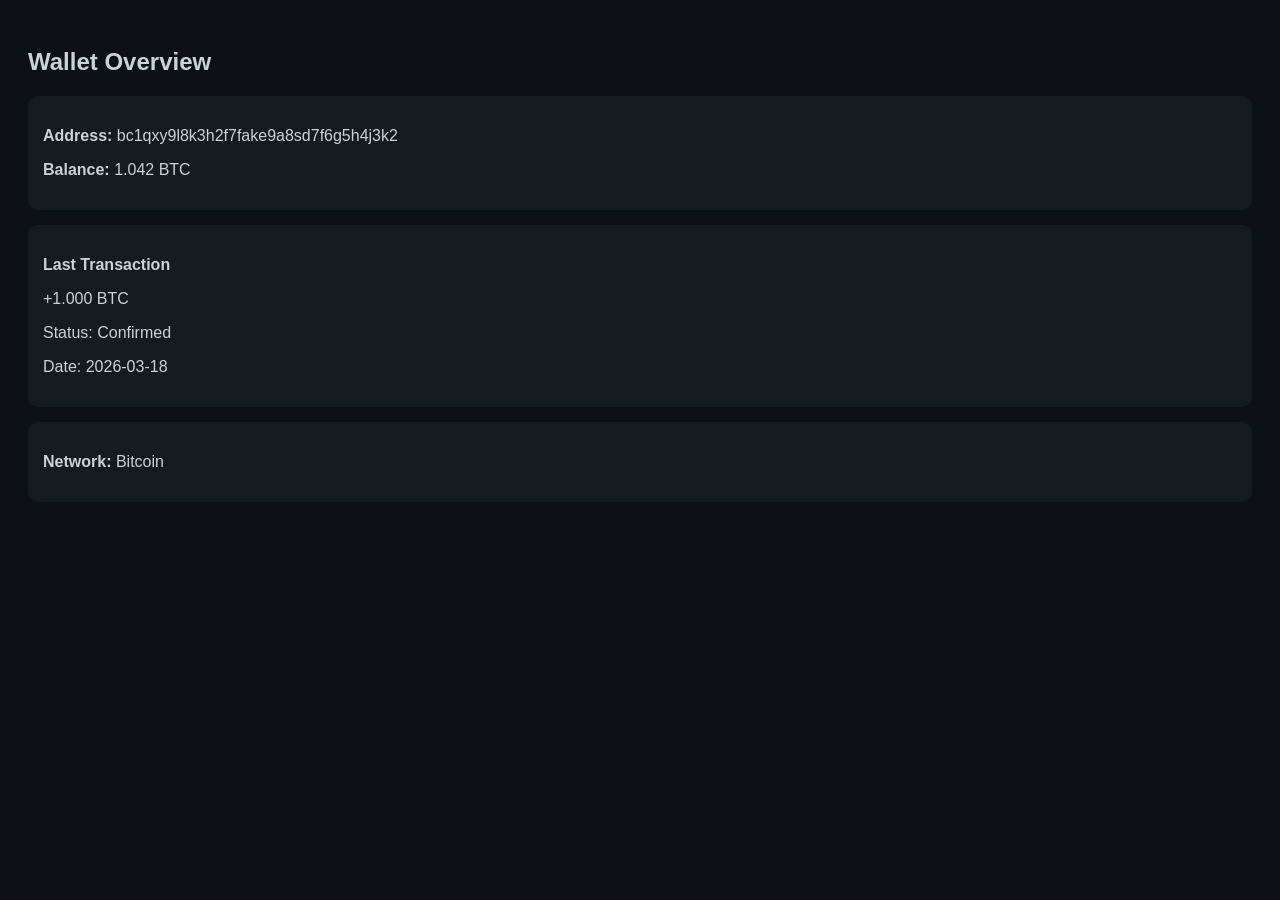
<file: index.html>
<!DOCTYPE html>
<html>
<head>
  <title>Wallet Overview</title>
  <style>
    body {
      background: #0d1117;
      color: #c9d1d9;
      font-family: Arial;
      padding: 20px;
    }
    .box {
      background: #161b22;
      padding: 15px;
      border-radius: 10px;
      margin-bottom: 15px;
    }
  </style>
</head>
<body>

<h2>Wallet Overview</h2>

<div class="box">
  <p><strong>Address:</strong> bc1qxy9l8k3h2f7fake9a8sd7f6g5h4j3k2</p>
  <p><strong>Balance:</strong> 1.042 BTC</p>
</div>

<div class="box">
  <p><strong>Last Transaction</strong></p>
  <p>+1.000 BTC</p>
  <p>Status: Confirmed</p>
  <p>Date: 2026-03-18</p>
</div>

<div class="box">
  <p><strong>Network:</strong> Bitcoin</p>
</div>

</body>
</html>
</file>
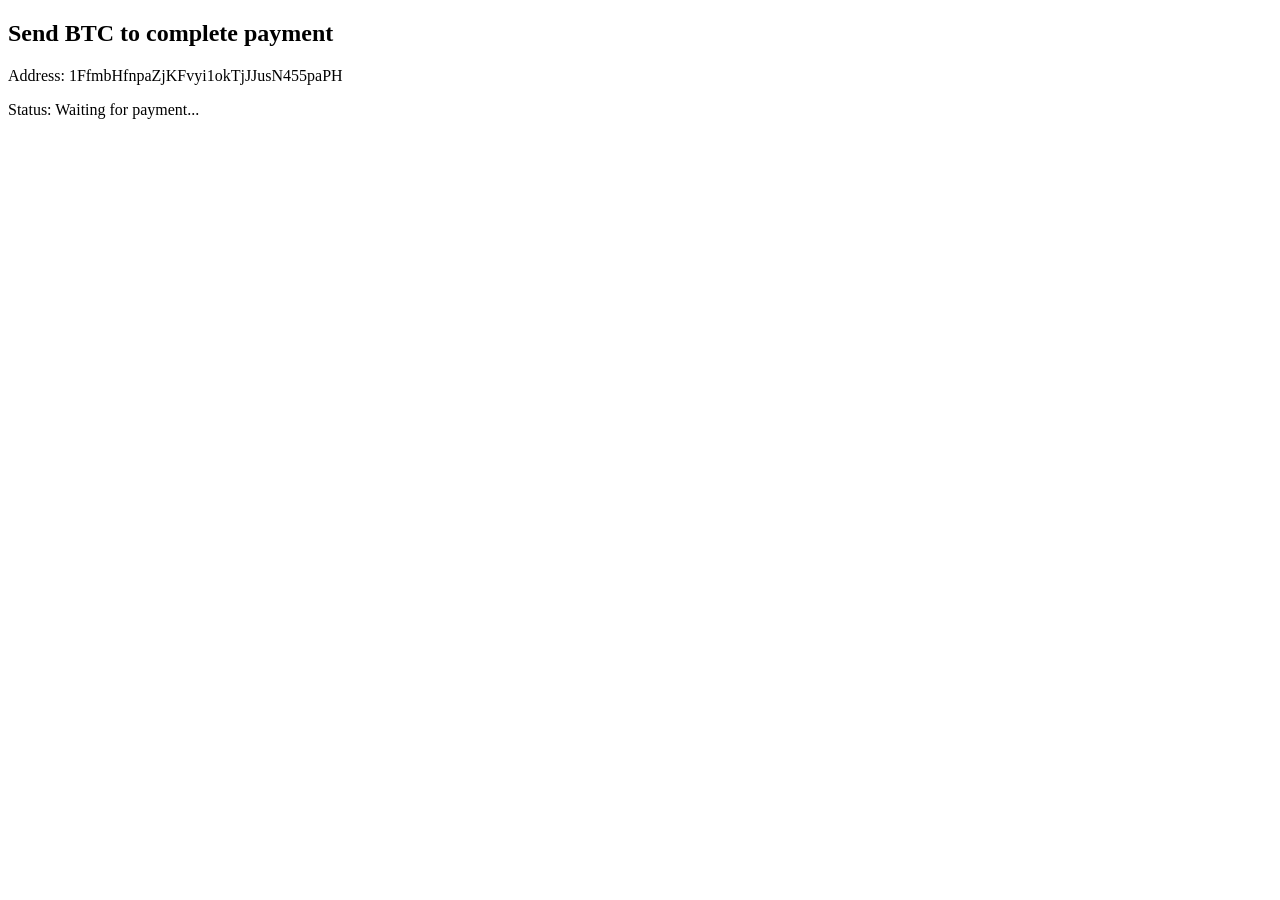
<file: payment.html>
<!DOCTYPE html>
<html>
<head>
  <title>Crypto Payment</title>
</head>
<body>
  <h2>Send BTC to complete payment</h2>
  <p>Address: 1FfmbHfnpaZjKFvyi1okTjJJusN455paPH</p>
  <p>Status: Waiting for payment...</p>
</body>
</html>
</file>
